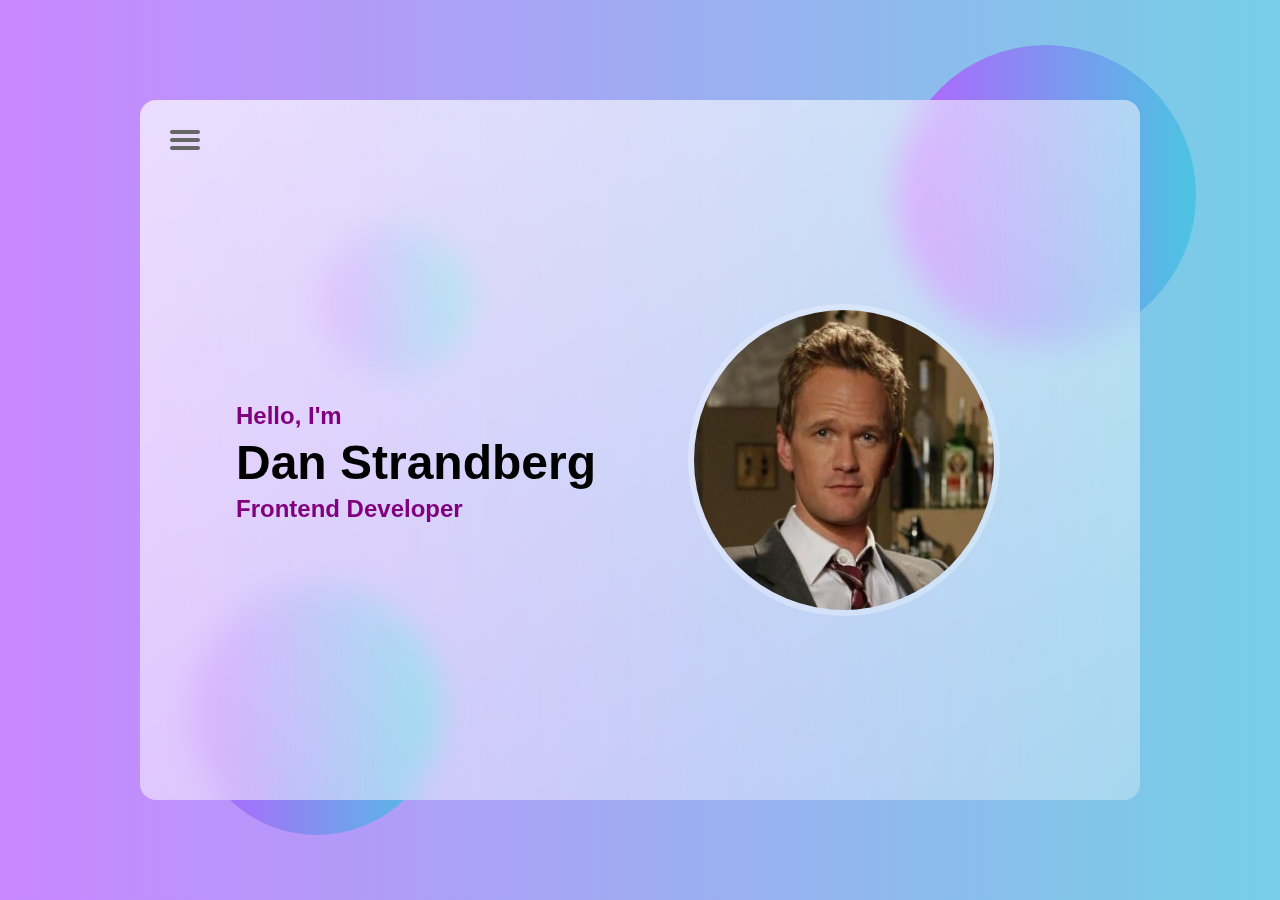
<file: index.html>
<!DOCTYPE html>
<html lang="en">
<head>
    <meta charset="UTF-8">
    <meta http-equiv="X-UA-Compatible" content="IE=edge">
    <meta name="viewport" content="width=device-width, initial-scale=1.0">
    <title>Portfolio Website</title>
    <link rel="stylesheet" href="style.css">
</head>
<body>
    <div class="background">
        <div id="Circle1"></div>
        <div id="Circle2"></div>
        <div id="Circle3"></div>
    </div>
    <div class="window">
        <div class="main">
            <input type="checkbox">
              <span></span>
              <span></span>
              <span></span>
              <div class="menu">
                <li><a href="index.html">Home</a></li>
                <li><a href="portfolio.html">Portfolio</a></li>
                <li><a href="cv.html">CV</a></li>
                <li><a href="#">Contact</a></li>
              </div>
        </div>
        <div class="profile">
            <div class="profile-text">
                <h2>Hello, I'm</h2> 
                <h1>Dan Strandberg</h1>
                <h2>Frontend Developer</h2>
            </div>
            <div id="profile-picture">
                <img src="images/BarneyStinson-1024x579.jpg" alt="">
            </div>
        </div>
    </div>
</body>
</html>
</file>
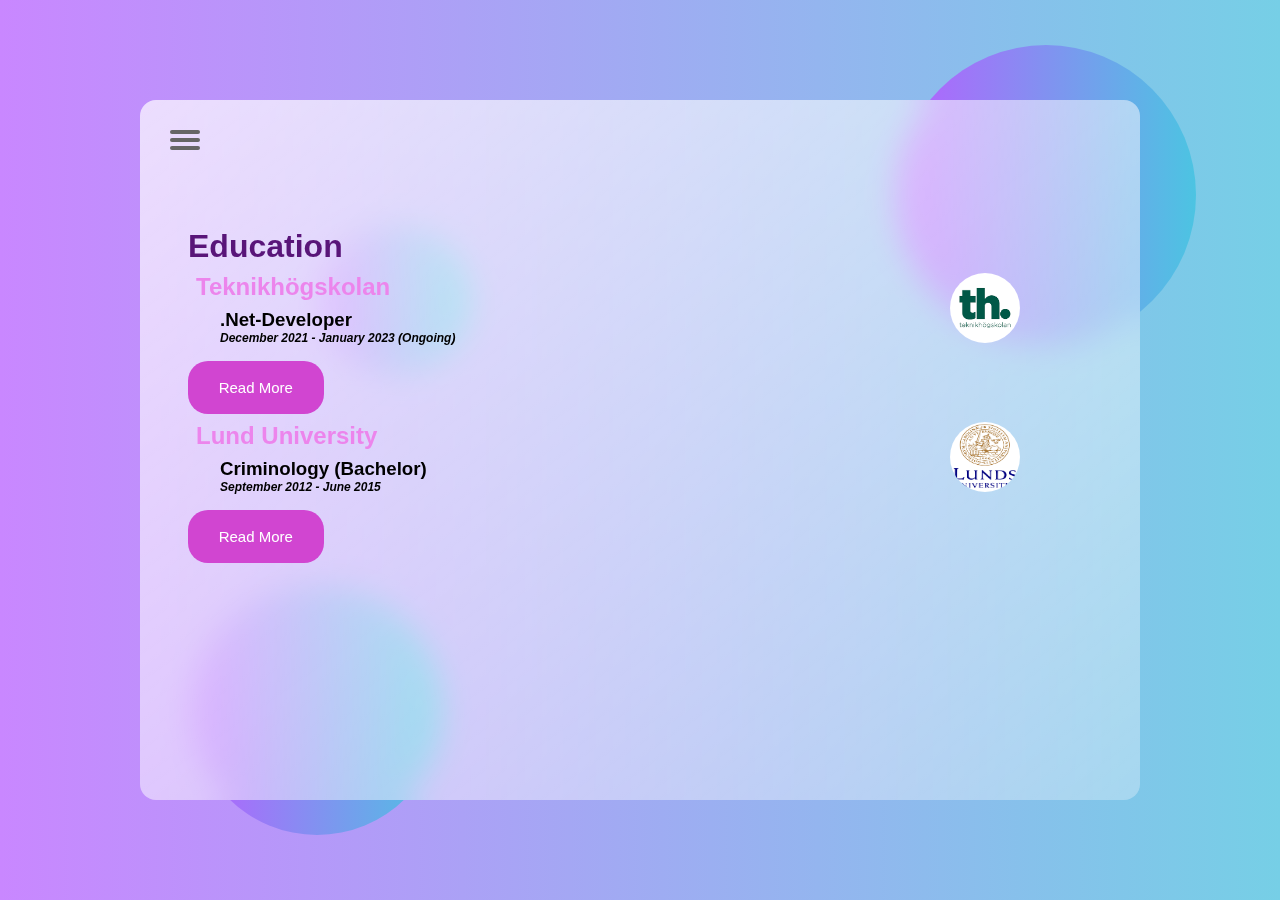
<file: cv.html>
<!DOCTYPE html>
<html lang="en">

<head>
    <meta charset="UTF-8">
    <meta http-equiv="X-UA-Compatible" content="IE=edge">
    <meta name="viewport" content="width=device-width, initial-scale=1.0">
    <title>Portfolio Website - CV</title>
    <link rel="stylesheet" href="style.css">
    <script src="script.js" defer></script>
</head>

<body>
    <div class="background">
        <div id="Circle1"></div>
        <div id="Circle2"></div>
        <div id="Circle3"></div>
    </div>
    <div class="window">
        <div class="main">
            <input type="checkbox">
            <span></span>
            <span></span>
            <span></span>
            <div class="menu">
                <li><a href="index.html">Home</a></li>
                <li><a href="portfolio.html">Portfolio</a></li>
                <li><a href="cv.html">CV</a></li>
                <li><a href="#">Contact</a></li>
            </div>
        </div>
        <div class="education">
            <h1>Education</h1>
            <div class="headers">
                <a href="https://teknikhogskolan.se/" target="blank">
                <h2>Teknikhögskolan 
                        <img src="images/nedladdning.png" alt="TeknikHögskolan logo">
                    </a></h2>
                <h3>.Net-Developer</h3>
                <h4>December 2021 - January 2023 (Ongoing)</h4>
            </div>
            <button type="button" class="collapsible">Read More</button>
            <div class="content">
                <p>Software development with focus on the .Net platform. My education included programming primarily with C#, as well as HTML, CSS, Javascript/Typescript, T-SQL.</p>
                
                <p>The education also included courses in databases and cloud services.</p>     
            </div>

            <div class="headers">
                <a href="https://www.lu.se/start" target="blank">
                    <h2>Lund University 
                        <img src="images/Logotyp_Lunds_universitet_(vit).png"  alt="Lund University Logo">
                    </a></h2>
                <h3>Criminology (Bachelor)</h3>
                <h4>September 2012 - June 2015</h4>
            </div>            
            <button type="button" class="collapsible">Read More</button>
            <div class="content">
                <h2></h2>
                <p>Bachelor in Criminology with a major in sociology.</p>
            </div>    
        </div>
    </div>
</body>

</html>
</file>
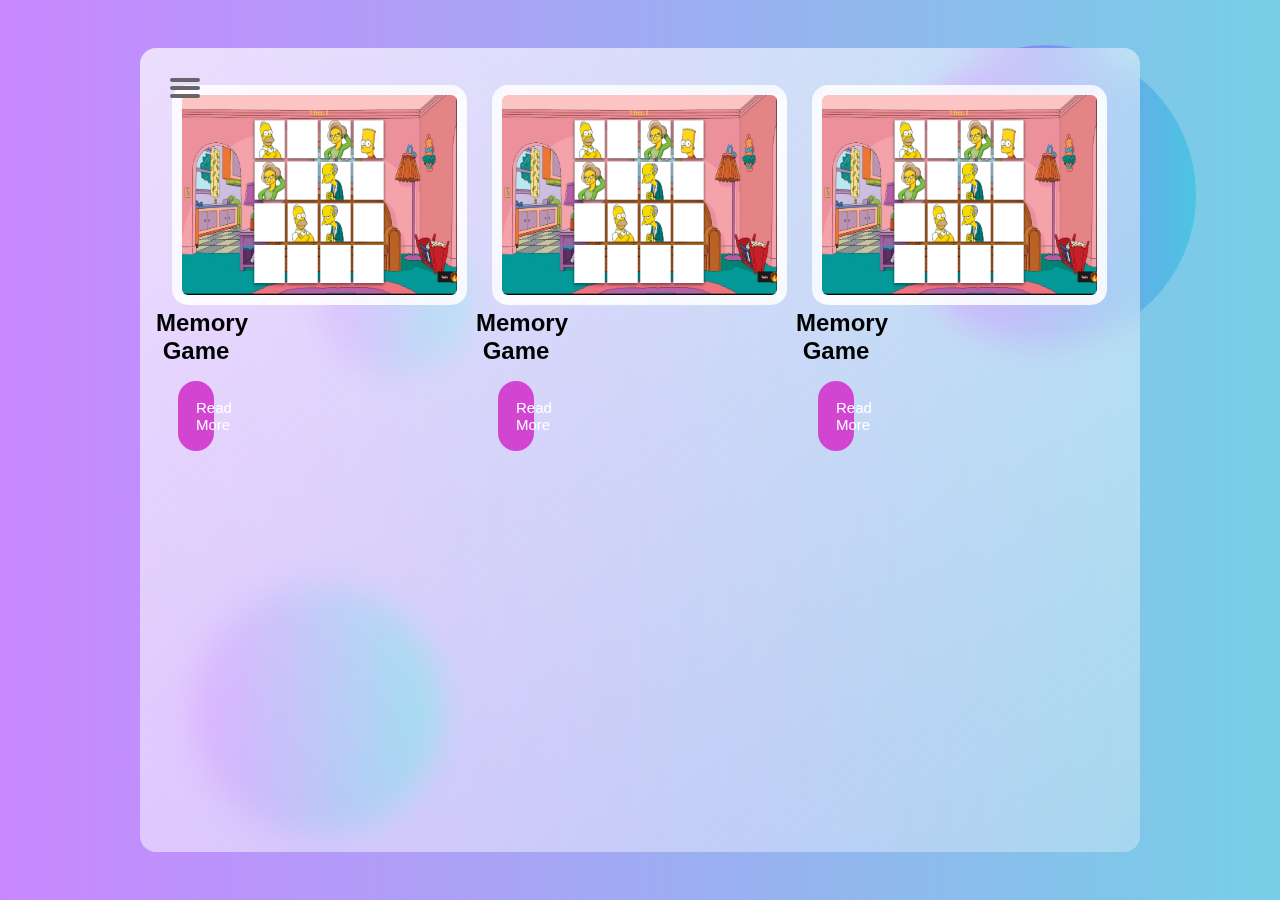
<file: portfolio.html>
<!DOCTYPE html>
<html lang="en">
<head>
    <meta charset="UTF-8">
    <meta http-equiv="X-UA-Compatible" content="IE=edge">
    <meta name="viewport" content="width=device-width, initial-scale=1.0">
    <title>Portfolio Website - Portfolio</title>
    <link rel="stylesheet" href="style.css">
    <script src="script.js" defer></script>
</head>
<body>
    <div class="background">
        <div id="Circle1"></div>
        <div id="Circle2"></div>
        <div id="Circle3"></div>
    </div>
    <div class="window">
        <div class="main">
            <input type="checkbox">
              <span></span>
              <span></span>
              <span></span>
              <div class="menu">
                <li><a href="index.html">Home</a></li>
                <li><a href="portfolio.html">Portfolio</a></li>
                <li><a href="cv.html">CV</a></li>
                <li><a href="#">Contact</a></li>
              </div>
        </div>
        <div class="portfolio">
            <div class="border"> 
                <img src="images/memory.png" alt="Picture of memory">
                <h2>Memory Game</h2>
                <button type="button" class="collapsible">Read More</button>
                <div class="content">
                    <p>Software development with focus on the .Net platform. My education included programming primarily with C#, as well as HTML, CSS, Javascript/Typescript, T-SQL.
                    </p>    
                </div>
            </div>

            <div class="border"> 
                <img src="images/memory.png" alt="Picture of memory">
                <h2>Memory Game</h2>
                <button type="button" class="collapsible">Read More</button>
                <div class="content">
                    <p>Software development with focus on the .Net platform. My education included programming primarily with C#, as well as HTML, CSS, Javascript/Typescript, T-SQL.
                    </p>    
                </div>
            </div>

            <div class="border"> 
                <img src="images/memory.png" alt="Picture of memory">
                <h2>Memory Game</h2>
                <button type="button" class="collapsible">Read More</button>
                <div class="content">
                    <p>Software development with focus on the .Net platform. My education included programming primarily with C#, as well as HTML, CSS, Javascript/Typescript, T-SQL.
                    </p>    
                </div>
            </div>
        </div>
    </div>
</body>
</html>
</file>
<file: style.css>
* {
    margin:  0;
    padding: 0;
    font-family: 'Open Sans', Verdana, Geneva, Tahoma, sans-serif;
}

body {
    display: flex;
    justify-content: center;
    align-items: center;
    min-height: 100vh;
    width: auto;
    background: linear-gradient(90deg,rgb(201, 135, 255), rgb(118, 207, 230));
}

#Circle1, #Circle2, #Circle3{
    position: absolute;
    width: 300px;
    height: 300px;
    background: linear-gradient(90deg,rgb(183, 95, 255), rgb(76, 196, 226));
    z-index: -1;
    border-radius: 50%;
}

#Circle1{
    width: 250px;
    height: 250px;
    inset: 65% 0 0 15%;
}

#Circle2{
    inset: 5% 0 0 70%;
}

#Circle3 {
    width: 150px;
    height: 150px;
    inset: 25% 0 0 25%; 
}

.window {
    width: 1000px;
    min-height: 700px;
    background-color: white;
    border-radius: 1rem;
    background: linear-gradient(
        to right bottom, 
    rgba(255,255,255, 0.7), 
    rgba(255,255,255, 0.3)
    );
    backdrop-filter: blur(1rem);
}

.profile {
    margin-top: 5rem;
    display: flex;
    align-items: center;
    justify-content: center;
}

#profile-picture img {
    position: relative;
    background-size: cover;
    width: 400px;
    height: 400px;
    border-radius: 50%;
    transform: scale(75%);
    box-shadow: 0px 0px 0px 8px rgba(255,255,255,0.3); 
    margin-left: 3rem;
}

.profile-text {
    position: relative;
    font-size: 24px;
    font-family:'Segoe UI', Tahoma, Geneva, Verdana, sans-serif;
    color: black;
    max-height: 150px;
}

.profile-text h2{
    color: purple;
    font-size: 24px;
    margin: 5px 0 5px 0;
}

body, .main, .menu {
    display: flex;
    align-items: center;
}
.main {
    position: relative;
    padding: 20px;
    transition: 0.5s;
    border-radius: 50px;
    overflow: hidden;
}
.menu {
    margin: 0;
    padding: 0;
    width: 0;
    overflow: hidden;
    transition: 0.5s;
}
.main input:checked ~ .menu {
    width: 500px;
}
.menu li {
    list-style: none;
    margin: 0 10px;
}
.menu li a {
    text-decoration: none;
    color: #666;
    text-transform: uppercase;
    font-weight: 600;
    transition: 0.5s;
}
.menu li a:hover {
    color: #161919;
}
.main input {
    width: 40px;
    height: 40px;
    cursor: pointer;
    opacity: 0;
}
.main span {
    position: absolute;
    left: 30px;
    width: 30px;
    height: 4px;
    border-radius: 50px;
    background-color: #666;
    pointer-events: none;
    transition: 0.5s;
}
.main input:checked ~ span {
    background-color: #FF4D50;
}
.main span:nth-child(2) {
    transform: translateY(-8px);
}
.main input:checked ~ span:nth-child(2) {
    transform: translateY(0) rotate(-45deg);
}
.main span:nth-child(3) {
    transform: translateY(8px);
}
.main input:checked ~ span:nth-child(3) {
    transform: translateY(0) rotate(45deg);
}
.main input:checked ~ span:nth-child(4) {
    display: none;
}

.main input:hover ~ span {
    transform: rotate(45deg);
    transition: .3s ease-in-out;
}

.collapsible {
    background-color: rgb(209, 69, 209);
    border-radius: 20px;
    color: white;
    cursor: pointer;
    padding: 18px;
    width: 15%;
    border: none;
    text-align: center;
    outline: none;
    font-size: 15px;
    margin-top: 1rem;
  }
  
  .active, .collapsible:hover {
    background-color: rgb(238, 120, 238);
  }
  
  .content {
    margin-left: 1rem;
    padding: 0 18px;
    background-color: rgb(255, 255, 255, 0.5);
    max-height: 0;
    overflow: hidden;
    transition: max-height 0.3s ease-in-out;
    border-radius: 10px;
  }

  .content p {
      padding: 1rem;
      margin: 0%;
  }

  .education {
    padding: 3rem;
  }

  .education h1 {
    color: rgb(89, 21, 121);
  }

  .education h2 {
    color: rgb(236, 133, 236);
    padding: 0.5rem;
  }

  .education h3, h4 {
    color: black;
    margin-left: 2rem;
  }

  .education h4 {
      font-size: 12px;
      font-style: italic;
  }

  .headers img {
      float: right;
      margin-right: 4rem;
      width: 70px;
      height: 70px;
      border-radius: 50%;
      vertical-align: middle;
  }

  .headers a {
    text-decoration: none;
    color: rgb(236, 133, 236);
  }

  .headers a:hover {
    color: rgb(231, 86, 231);
  }

  .portfolio {
    display: grid;
    grid-template-columns: repeat(3, 5rem);
    grid-template-rows: repeat(3, 5rem); 
    column-gap: 15rem;
    row-gap: 12rem;
    align-items: center;
    margin-top: 10%;
    margin-left: 1rem;
  }

  .portfolio img {
    width: 275px;
    height: 200px;  
    background-color: white;
    border-radius: 1rem;
    border: 10px solid rgba(255,255,255, 0.7);
    background: linear-gradient(
        to right bottom, 
    rgba(255,255,255, 0.7), 
    rgba(255,255,255, 0.3)
    );
    margin-left: 1rem;
}

.border {
    text-align: center;
  }

.border img {
    border-radius: 1rem;
}

.border h1 {
    /* margin-left: 1.5rem; */
    color: rgb(236, 133, 236);
}

.border a {
    text-decoration: none;
}

.border h1:hover {
    color: rgb(197, 82, 197);
}
</file>
